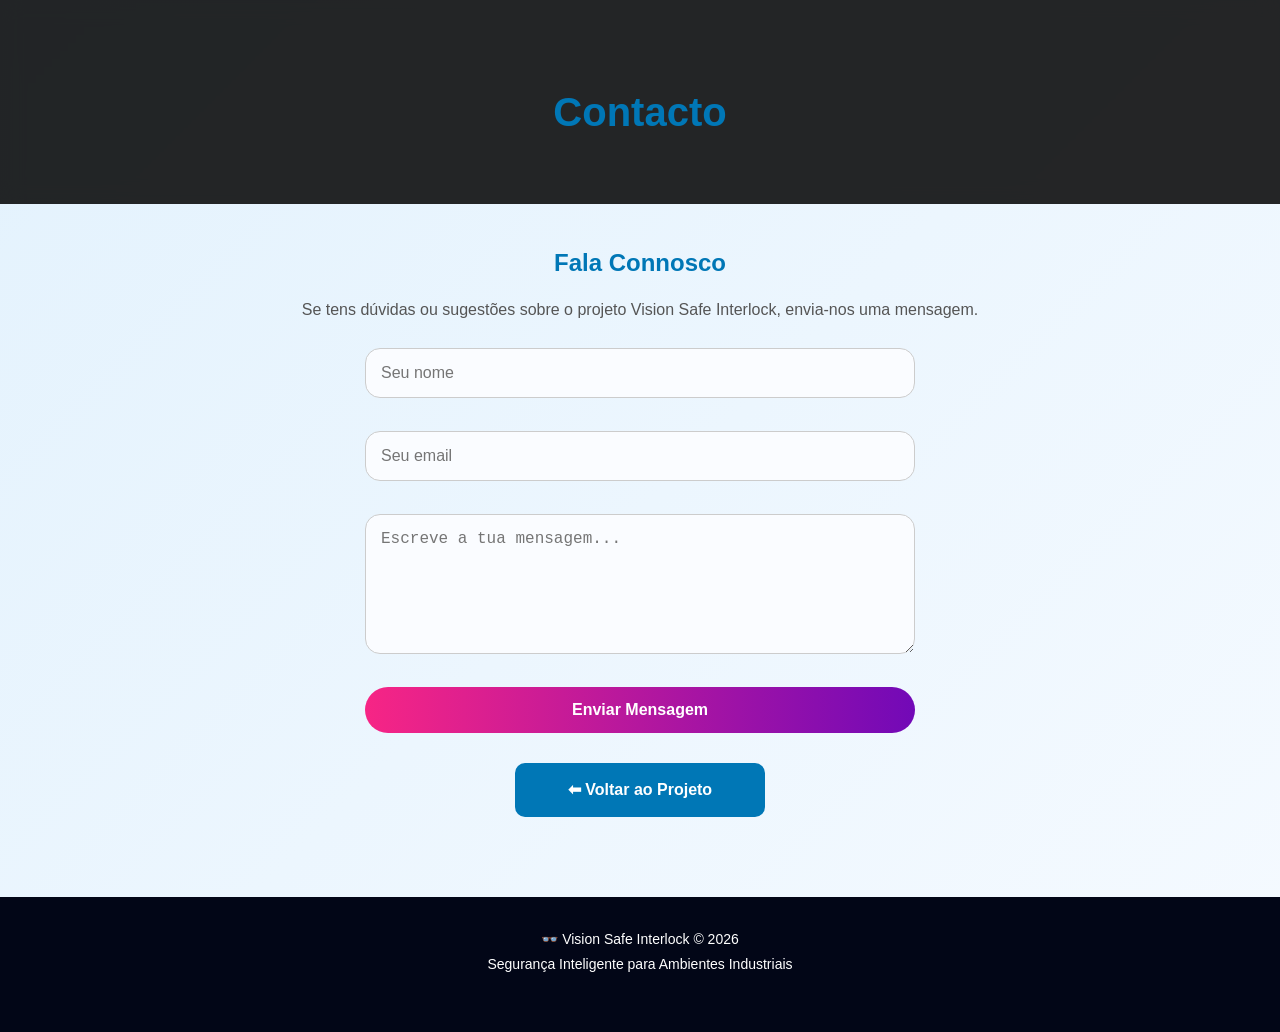
<file: contacto.html>
<!DOCTYPE html>
<html lang="pt">
<head>
<meta charset="UTF-8">
<meta name="viewport" content="width=device-width, initial-scale=1.0">

<title>Contacto | Vision Safe Interlock</title>

<link rel="stylesheet" href="style.css">

<style>
*{
    margin:0;
    padding:0;
    box-sizing:border-box;
}

body{
    font-family: Arial, sans-serif;
    background: linear-gradient(135deg,#e3f2fd,#f5faff);
    min-height:100vh;
    color:#222;
}

.container{
    max-width:900px;
    margin:auto;
    padding:40px 20px;
}

header{
    text-align:center;
    padding:40px 0 20px;
}

header h1{
    color:#0077b6;
    font-size:2.5rem;
}

.produto-container{
    max-width:700px;
    margin:auto;
    background:white;
    padding:40px;
    border-radius:20px;
    box-shadow:0 10px 30px rgba(0,0,0,0.1);
}

h2{
    text-align:center;
    margin-bottom:15px;
    color:#0077b6;
}

p{
    text-align:center;
    margin-bottom:25px;
    color:#555;
    line-height:1.6;
}

form{
    display:flex;
    flex-direction:column;
    gap:15px;
}

input,
textarea{
    width:100%;
    padding:14px;
    border:2px solid #d9e6f2;
    border-radius:10px;
    font-size:16px;
    transition:0.3s;
    background:#fafcff;
}

input:focus,
textarea:focus{
    outline:none;
    border-color:#00bcd4;
    background:white;
}

textarea{
    min-height:140px;
    resize:vertical;
}

button{
    padding:15px;
    background:linear-gradient(135deg,#00bcd4,#0077b6);
    color:white;
    border:none;
    border-radius:10px;
    font-size:16px;
    font-weight:bold;
    cursor:pointer;
    transition:0.3s;
}

button:hover{
    transform:translateY(-2px);
    box-shadow:0 8px 20px rgba(0,188,212,0.3);
}

.btn{
    display:block;
    width:250px;
    margin:30px auto 0;
    text-align:center;
    text-decoration:none;
    padding:14px;
    border-radius:10px;
    background:#0077b6;
    color:white;
    font-weight:bold;
    transition:0.3s;
}

.btn:hover{
    background:#005f8f;
}

footer{
    text-align:center;
    padding:30px;
    margin-top:40px;
    color:#555;
}
</style>
</head>

<body>

<header>
<div class="container">
<h1>Contacto</h1>
</div>
</header>

<section>

<div class="container">

<h2>Fala Connosco</h2>

<p>
Se tens dúvidas ou sugestões sobre o projeto Vision Safe Interlock,
envia-nos uma mensagem.
</p>

<form action="https://formspree.io/f/mgoqjozy" method="POST">

    <input type="text" name="nome" placeholder="Seu nome" required>

    <input type="email" name="email" placeholder="Seu email" required>

    <textarea name="mensagem" placeholder="Escreve a tua mensagem..." required></textarea>

    <button type="submit">Enviar Mensagem</button>

</form>

<a href="index.html" class="btn">⬅ Voltar ao Projeto</a>

</div>

</section>

<footer>
<p>
👓 Vision Safe Interlock © 2026
<br>
Segurança Inteligente para Ambientes Industriais
</p>

</footer>
</body>
</html>
</file>
<file: style.css>
*{
    margin:0;
    padding:0;
    box-sizing:border-box;
}

html{
    scroll-behavior:smooth;
}

body{
    font-family:'Segoe UI',sans-serif;
    line-height:1.6;
    overflow-x:hidden;
    color:#222;
}

/* Fundo animado */

#particle-canvas{
    position:fixed;
    top:0;
    left:0;
    width:100%;
    height:100%;
    z-index:-1;
}

body.light-mode{
    background:linear-gradient(
    135deg,
    #0f172a,
    #1e293b,
    #334155
    );
}

body.dark-mode{
    background:linear-gradient(
    135deg,
    #020617,
    #0f172a,
    #1e293b
    );
}

/* Header */

header{
    position:sticky;
    top:0;
    z-index:1000;

    background:rgba(0,0,0,0.85);
    backdrop-filter:blur(10px);

    padding:15px 0;
}

.nav-container{
    width:90%;
    max-width:1200px;
    margin:auto;

    display:flex;
    justify-content:space-between;
    align-items:center;
}

.logo{
    display:flex;
    align-items:center;
    color:white;
    font-size:24px;
    font-weight:bold;
}

.logo-icon{
    margin-right:10px;
}

.logo-text{
    background:linear-gradient(
    to right,
    #38bdf8,
    #22c55e
    );

    -webkit-text-fill-color:transparent;
}

/* Menu */

nav ul{
    display:flex;
    list-style:none;
}

nav ul li{
    margin-left:25px;
}

nav ul li a{
    text-decoration:none;
    color:white;
    font-weight:500;
    transition:0.3s;
}

nav ul li a:hover{
    color:#38bdf8;
}

#theme-toggle{
    border:none;
    cursor:pointer;

    padding:10px 14px;

    border-radius:12px;

    background:#38bdf8;
    color:white;
    font-size:18px;

    transition:0.3s;
}

#theme-toggle:hover{
    transform:scale(1.08);
}

/* Hero */

.hero{
    text-align:center;
    color:white;
    padding:120px 20px;
}

.hero h2{
    font-size:48px;
    margin-bottom:20px;
}

.hero p{
    max-width:900px;
    margin:auto;
    font-size:20px;
}

.btn{
    display:inline-block;

    margin-top:35px;

    padding:14px 35px;

    border-radius:30px;

    text-decoration:none;

    background:linear-gradient(
    to right,
    #22c55e,
    #38bdf8
    );

    color:white;
    font-weight:bold;

    transition:0.4s;
}

.btn:hover{
    transform:translateY(-3px);
    box-shadow:0 0 25px rgba(56,189,248,0.5);
}

/* Secções */

.produtos,
.contato{
    padding:100px 20px;
}

.produtos h2,
.contato h2{
    text-align:center;
    margin-bottom:30px;
    font-size:36px;
}

.produtos{
    background:white;
}

.destaque{
    background:#f4f7fb;
}

.contato{
    background:white;
}

.container{
    width:90%;
    max-width:1200px;
    margin:auto;
}

/* Cards */

.cards{
    display:flex;
    flex-wrap:wrap;
    justify-content:center;
    gap:30px;

    margin-top:50px;
}

.card{
    width:320px;
    perspective:1000px;
}

.card-inner{
    background:white;

    padding:30px;

    border-radius:25px;

    min-height:230px;

    box-shadow:0 10px 30px rgba(0,0,0,0.08);

    transition:0.4s;
}

.card-inner:hover{
    transform:
    rotateY(10deg)
    rotateX(8deg)
    translateY(-10px);

    box-shadow:0 20px 40px rgba(0,0,0,0.15);
}

.card h3{
    margin-bottom:15px;
    color:#0f172a;
}

.card p{
    color:#555;
}

/* Cubo */

.cube-container{
    margin-top:50px;
    margin-bottom:30px;
}

/* Rodapé */

footer{
    background:#020617;
    color:white;
    text-align:center;
    padding:25px;
}

/* Dark Mode */

body.dark-mode .produtos,
body.dark-mode .contato,
body.dark-mode .destaque{
    background:#111827;
    color:white;
}

body.dark-mode .card-inner{
    background:#1f2937;
    color:white;
}

body.dark-mode .card h3{
    color:#38bdf8;
}

body.dark-mode .card p{
    color:#d1d5db;
}

body.dark-mode footer{
    background:#000;
}

body.dark-mode .btn{
    background:linear-gradient(
    to right,
    #22c55e,
    #38bdf8
    );
}

/* Animações */

@keyframes fadeUp{
    from{
        opacity:0;
        transform:translateY(40px);
    }

    to{
        opacity:1;
        transform:translateY(0);
    }
}

.hero,
.produtos,
.contato{
    animation:fadeUp 1s ease;
}

/* Responsivo */

@media(max-width:768px){

.nav-container{
    flex-direction:column;
    gap:15px;
}

nav ul{
    flex-direction:column;
    text-align:center;
}

nav ul li{
    margin:10px 0;
}

.hero h2{
    font-size:32px;
}

.hero p{
    font-size:16px;
}

.cards{
    flex-direction:column;
    align-items:center;
}

.card{
    width:100%;
    max-width:350px;
}

}* {
    margin: 0;
    padding: 0;
    box-sizing: border-box;
}

body {
    cursor: url('https://cdn-icons-png.flaticon.com/512/64/64572.png'), auto;
    font-family: 'Segoe UI', sans-serif;
    line-height: 1.6;
    overflow-x: hidden;
}

#particle-canvas {
    position: fixed;
    top: 0;
    left: 0;
    width: 100%;
    height: 100%;
    z-index: -1;
}

body.light-mode {
    background: linear-gradient(135deg, #f72585, #ff9de3, #4cc9f0);
    color: #222;
}

body.dark-mode {
    background: linear-gradient(135deg, #0d0d0d, #1a1a1a, #3a0ca3);
    color: #eee;
}

header {
    background: rgba(0,0,0,0.85);
    backdrop-filter: blur(10px);
    padding: 15px 0;
    position: sticky;
    top: 0;
    z-index: 1000;
    display: flex;
    justify-content: center;
    animation: fadeUp 0.8s ease;
}

.nav-container {
    width: 90%;
    max-width: 1200px;
    display: flex;
    justify-content: space-between;
    align-items: center;
}

.logo {
    display: flex;
    align-items: center;
    font-weight: bold;
    font-size: 22px;
    color: white;
}

.logo span {
    font-size: 26px;
    margin-right: 10px;
}

.logo-text {
    background: linear-gradient(to right, #f72585, #4cc9f0);
    -webkit-background-clip: text;
    -webkit-text-fill-color: transparent; 
    background-clip: text; 
    color: #f72585; 
}


/* NAV */
nav ul {
    list-style: none;
    display: flex;
}

nav ul li {
    margin-left: 25px;
}

nav ul li a {
    text-decoration: none;
    color: white;
    font-weight: 500;
    position: relative;
    transition: 0.3s;
}

nav ul li a::after {
    content: "";
    position: absolute;
    width: 0%;
    height: 2px;
    left: 0;
    bottom: -5px;
    background: #f72585;
    transition: 0.3s;
}

nav ul li a:hover::after {
    width: 100%;
}

#theme-toggle {
    padding: 10px 15px;
    background: linear-gradient(to right, #f72585, #7209b7);
    color: white;
    border: none;
    border-radius: 15px;
    cursor: pointer;
    font-size: 18px;
    box-shadow: 0 0 10px rgba(247,37,133,0.5);
    transition: 0.3s;
}

#theme-toggle:hover {
    transform: scale(1.1);
    box-shadow: 0 0 20px rgba(247,37,133,0.7);
}

.hero {
    text-align: center;
    padding: 140px 20px;
    color: white;
    animation: fadeUp 1s ease;
}

.hero h2 {
    font-size: 40px;
    margin-bottom: 15px;
}

.hero p {
    font-size: 18px;
    opacity: 0.9;
}

.btn {
    display: inline-block;
    margin-top: 30px;
    padding: 14px 30px;
    border-radius: 30px;
    text-decoration: none;
    background: linear-gradient(to right, #f72585, #7209b7);
    color: white;
    font-weight: bold;
    transition: 0.4s;
}

.btn:hover {
    animation: glow 1.5s infinite;
}

.produtos {
    padding: 100px 20px;
    text-align: center;
    animation: fadeUp 1s ease;
}

#eletronica {
    background: white;
}

#mecanica {
    background: #f3f3f3;
}

.cards {
    display: flex;
    gap: 35px;
    flex-wrap: wrap;
    justify-content: center;
    margin-top: 60px;
}

.card {
    text-decoration: none;
    width: 280px;
    perspective: 1000px;
}

.card-inner {
    background: white;
    padding: 30px;
    border-radius: 25px;
    color: #333;
    box-shadow: 0 15px 35px rgba(0,0,0,0.08);
    transition: transform 0.6s, box-shadow 0.6s;
    transform-style: preserve-3d;
    position: relative;
}

.card-inner:hover {
    transform: rotateY(15deg) rotateX(10deg) scale(1.05);
    box-shadow: 0 20px 40px rgba(247,37,133,0.4);
}

.card-front, .card-back {
    backface-visibility: hidden;
}

.card:hover::before {
    content: "";
    position: absolute;
    width: 150%;
    height: 150%;
    background: radial-gradient(circle, rgba(247,37,133,0.3), transparent 70%);
    top: -50%;
    left: -50%;
    transition: 0.5s;
    opacity: 0.7;
}

.produto-page {
    background: white;
    padding: 100px 20px;
    min-height: 80vh;
    animation: fadeUp 1s ease;
}

.produto-container {
    max-width: 1100px;
    margin: auto;
}

.produto-grid {
    display: flex;
    gap: 40px;
    flex-wrap: wrap;
    margin-top: 60px;
}

.produto-item {
    background: #fafafa;
    padding: 30px;
    border-radius: 25px;
    flex: 1;
    min-width: 280px;
    box-shadow: 0 15px 35px rgba(0,0,0,0.08);
    transition: 0.4s;
}

.produto-item:hover {
    transform: translateY(-10px);
}

.produto-item img {
    width: 100%;
    border-radius: 15px;
    margin-bottom: 15px;
}

.btn-comprar {
    display: inline-block;
    margin-top: 15px;
    padding: 12px 24px;
    background: linear-gradient(to right, #7209b7, #f72585);
    color: white;
    text-decoration: none;
    border-radius: 30px;
    font-weight: bold;
    transition: 0.4s;
}

.btn-comprar:hover {
    animation: pulse 1s infinite;
}

.contato {
    background: white;
    padding: 100px 20px;
    text-align: center;
    animation: fadeUp 1s ease;
}

form {
    max-width: 550px;
    margin: auto;
    display: flex;
    flex-direction: column;
}

form input,
form textarea {
    margin-bottom: 18px;
    padding: 15px;
    border-radius: 15px;
    border: 1px solid #ccc;
    transition: 0.3s;
}

form input:focus,
form textarea:focus {
    outline: none;
    border: 1px solid #f72585;
    box-shadow: 0 0 10px rgba(247,37,133,0.3);
}

form button {
    padding: 14px;
    background: linear-gradient(to right, #f72585, #7209b7);
    color: white;
    border: none;
    border-radius: 30px;
    cursor: pointer;
    font-weight: bold;
    transition: 0.4s;
}

form button:hover {
    animation: glow 2s infinite;
}

footer {
    background: #000;
    color: white;
    text-align: center;
    padding: 25px 0;
    font-size: 14px;
}

body.dark-mode .produtos,
body.dark-mode #eletronica,
body.dark-mode #mecanica {
    background: #1a1a1a;
    color: #eee;
}

body.dark-mode .card-inner {
    background: #2c2c2c;
    color: #fff;
    box-shadow: 0 15px 35px rgba(247,37,133,0.2);
}

body.dark-mode .card:hover::before {
    background: radial-gradient(circle, rgba(247,37,133,0.2), transparent 70%);
}

body.dark-mode .btn,
body.dark-mode #theme-toggle,
body.dark-mode .btn-comprar {
    color: white;
    background: linear-gradient(to right, #f72585, #7209b7);
}

body.dark-mode .contato {
    background: #1a1a1a;
    color: #eee;
}

body.dark-mode form input,
body.dark-mode form textarea {
    background: #333;
    color: #eee;
    border: 1px solid #f72585;
}

body.dark-mode form input::placeholder,
body.dark-mode form textarea::placeholder {
    color: #ccc;
}

body.dark-mode footer {
    background: #000;
    color: #fff;
}

@keyframes fadeUp {
    from { opacity: 0; transform: translateY(40px);}
    to { opacity: 1; transform: translateY(0);}
}

@keyframes glow {
    0% { box-shadow: 0 0 10px #f72585; }
    50% { box-shadow: 0 0 25px #7209b7; }
    100% { box-shadow: 0 0 10px #f72585; }
}

@keyframes pulse {
    0% { transform: scale(1); }
    50% { transform: scale(1.05); }
    100% { transform: scale(1); }
}

@media (max-width: 768px) {
    nav ul {
        flex-direction: column;
        text-align: center;
    }

    nav ul li {
        margin: 10px 0;
    }

    .cards {
        flex-direction: column;
        align-items: center;
    }

    .produto-grid {
        flex-direction: column;
    }

    .hero h2 {
        font-size: 28px;
    }
}

.produto-page{
    min-height:100vh;
    padding:120px 20px;
    background:linear-gradient(135deg,#0f172a,#1e293b,#0f172a);
}

.produto-container{
    max-width:1100px;
    margin:auto;
    background:rgba(255,255,255,0.08);
    backdrop-filter:blur(15px);
    border:1px solid rgba(255,255,255,0.15);
    border-radius:30px;
    padding:50px;
    box-shadow:0 20px 50px rgba(0,0,0,.4);
}

.produto-header{
    text-align:center;
    margin-bottom:40px;
}

.produto-header h1{
    font-size:3rem;
    margin-bottom:15px;
}

.subtitulo{
    font-size:1.2rem;
    opacity:.85;
    max-width:800px;
    margin:auto;
}

.produto-img{
    width:100%;
    border-radius:25px;
    margin:30px 0;
    transition:.4s;
}

.produto-img:hover{
    transform:scale(1.02);
}

.info-box{
    background:linear-gradient(135deg,#2563eb,#1d4ed8);
    color:white;
    padding:30px;
    border-radius:20px;
    margin:40px 0;
}

.lista-beneficios{
    list-style:none;
    padding:0;
    margin:25px 0;
}

.lista-beneficios li{
    padding:12px;
    margin-bottom:10px;
    background:rgba(255,255,255,.08);
    border-radius:12px;
    transition:.3s;
}

.lista-beneficios li:hover{
    transform:translateX(10px);
}

.bloco-funcionamento{
    background:rgba(255,255,255,.05);
    padding:30px;
    border-radius:20px;
    margin-top:30px;
}

.btn{
    display:inline-block;
    margin-top:30px;
    padding:15px 30px;
    border-radius:50px;
    background:#2563eb;
    color:white;
    text-decoration:none;
    font-weight:bold;
    transition:.3s;
}

.btn:hover{
    transform:translateY(-3px);
}

footer{
    background:#020617;
    text-align:center;
    padding:40px;
    margin-top:60px;
}

footer p{
    color:white;
    line-height:1.8;
}
</file>
